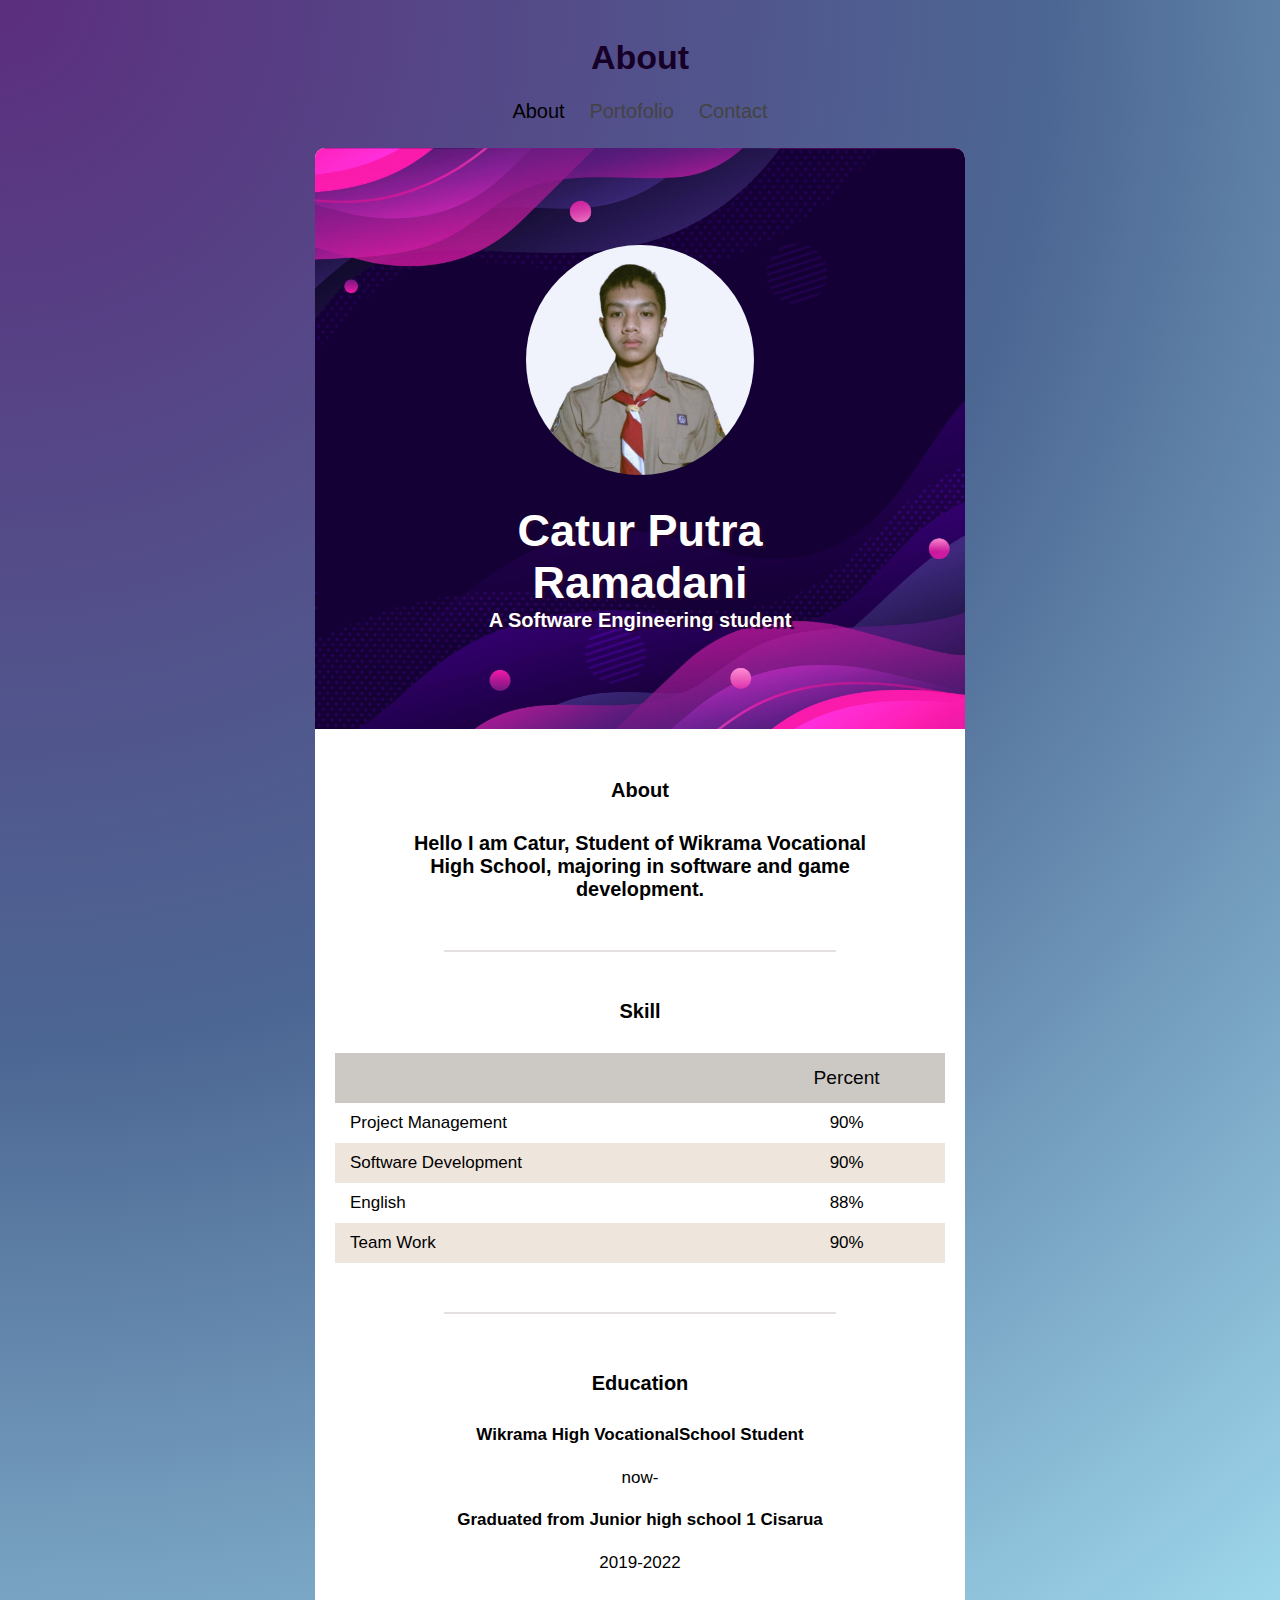
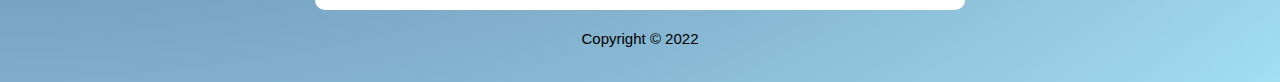
<file: index.html>
<!DOCTYPE html>
<html>
<head>
    <link rel="stylesheet" href="cssnya.css">
<meta charset="utf-8">
<title>Catur Putra Ramadani</title>
<link rel="stylesheet" type="text/css" href="cssnya.css">
</head>
<body>
<div class="container">
<!-- Judul Halaman -->
<h1>About</h1>
<!-- Navbar -->
<div class="navbar">
<ul type="square" class="list-nav">
<li><a href="#" class="active">About</a></li>
<li><a href="portofolio.html">Portofolio</a></li>
<li><a href="contact.html">Contact</a></li>
</ul>
</div>
<!-- Konten -->
<div class="content">
<!-- Profil -->
<div id="content-img">
<div class="content1">
<img src="img/profile.png.jpeg" style="border-radius:100% ;">
<h2 class="content-header">Catur Putra Ramadani</h2>
<p class="content-text">
<b> A Software Engineering student</b>
</p>
</div>
</div>
<!-- Deskripsi Singkat -->
<section class="section section-small">
<h2 class="section-header">About</h2>
<h3>Hello I am Catur, Student of Wikrama Vocational High School, majoring in software and game development.</h3>
</section>
<hr>
<!-- Table -->
<section class="section">
<h2 class="section-header">Skill</h2>
<div class="responsive-table">
<table>
<tr class="tr-header">
<th>&nbsp;</th>
<th>Percent</th>
</tr>
<tr>
<td class="text-left">Project Management</td>
<td>90%</td>
</tr>
<tr>
<td class="text-left">Software Development</td>
<td>90%</td>
</tr>
<tr>
<td class="text-left">English</td>
<td>88%</td>
</tr>
<tr>
<td class="text-left">Team Work</td>
<td>90%</td>
</tr>
</table>
</div>
</section>
<hr>
<!-- List Pendidikan -->
<section class="section section-small">
<h2 class="section-header">Education</h2>
<h4>Wikrama High VocationalSchool Student</h4>
<p>now-</p>
<h4>Graduated from Junior high school 1 Cisarua</h4>
<p>2019-2022</p>
</section>
</div>
<footer>
    <p class="footer-text">Copyright &copy; 2022</p>
</footer>
</div>
</body>
</html>
</file>
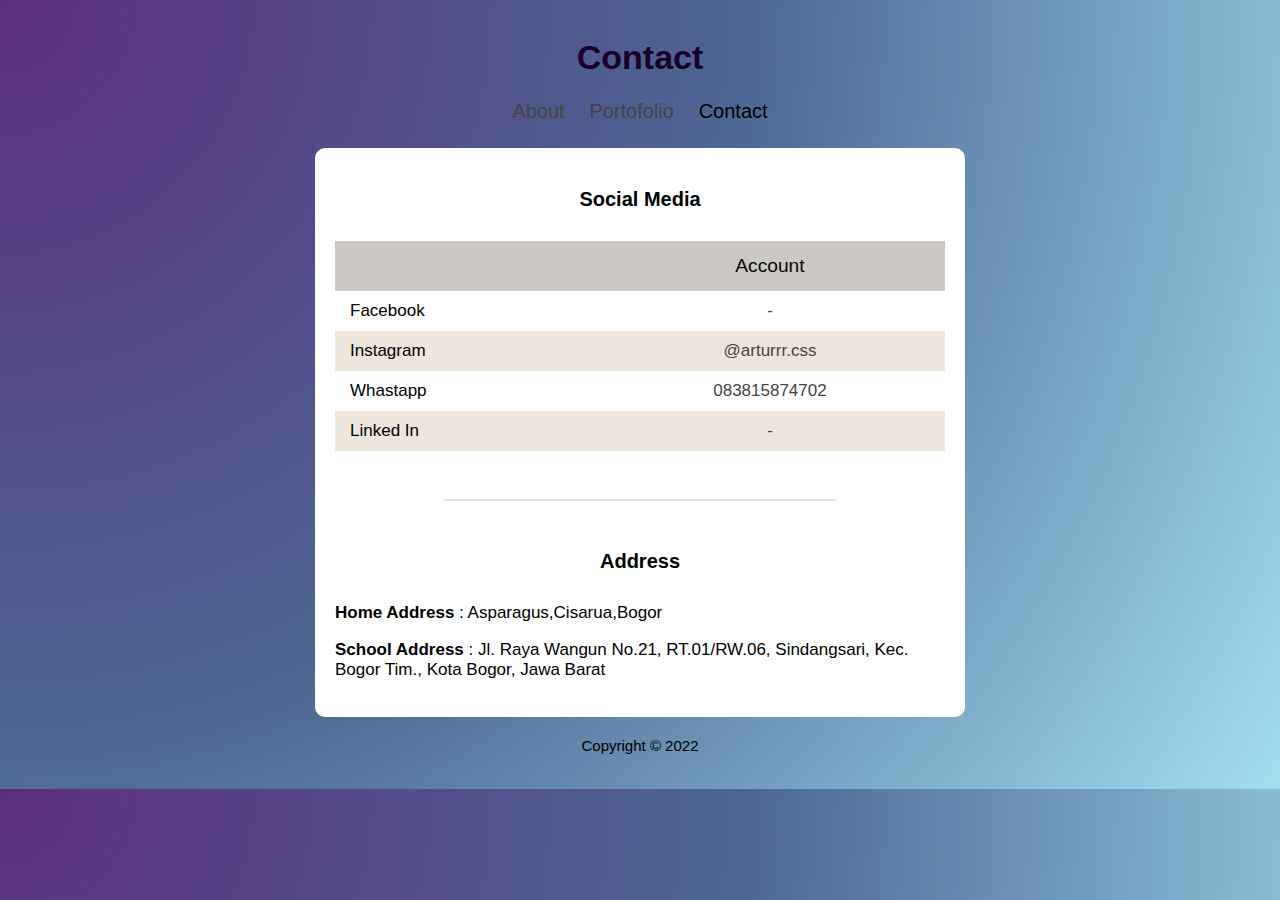
<file: contact.html>
<!DOCTYPE html>
<html>
<head>
<meta charset="utf-8">
<title>Personal Web</title>
<link rel="stylesheet" href="cssnya.css">
</head>
<body>
<div class="container">
<div class="header">
<h1 class="text-header">Contact</h1>
</div>
<div class="navbar">
<ul class="list-nav">
<li><a href="index.html">About</a></li>
<li><a href="portofolio.html">Portofolio</a></li>
<li><a href="#" class="active">Contact</a></li>
</ul>
</div>
<div class="content">
    <!-- Social Media -->
    <section class="section">
    <h2 class="section-header">Social Media</h2>
    <div class="responsive-table">
    <table>
    <tr class="tr-header">
    <th>&nbsp;</th>
    <th>Account</th>
    </tr>
    <tr>
    <td class="text-left">Facebook</td>
    <td>
    <a href="facebook.com">-</a>
    </td>
    </tr>
    <tr>
    <td class="text-left">Instagram</td>
    <td>
    <a href="https://www.instagram.com/arturrr.css/"target="_blank">@arturrr.css</a>
    </td>
    </tr>
    <tr>
    <td class="text-left">Whastapp</td>
    <td>
    <a href="Whatsapp.com">083815874702</a>
    </td>
    </tr>
    <tr>
    <td class="text-left">Linked In</td>
    <td>
    <a href="linkedin.com.com">-</a>
    </td>
    </tr>
    </table>
    </div>
    </section>
    <hr>
    <!-- Contact -->
    <section class="section">
    <h2 class="section-header">Address</h2>
    <p><b>Home Address </b>: Asparagus,Cisarua,Bogor</p>
    <p><b>School Address </b>: Jl. Raya Wangun No.21, RT.01/RW.06, Sindangsari, Kec. Bogor Tim., Kota Bogor, Jawa Barat </p>
    </section>
    </div>
    <footer>
    <p class="footer-text">Copyright &copy; 2022</p>
    </footer>
    </div>
    </body>
    </html>
</file>
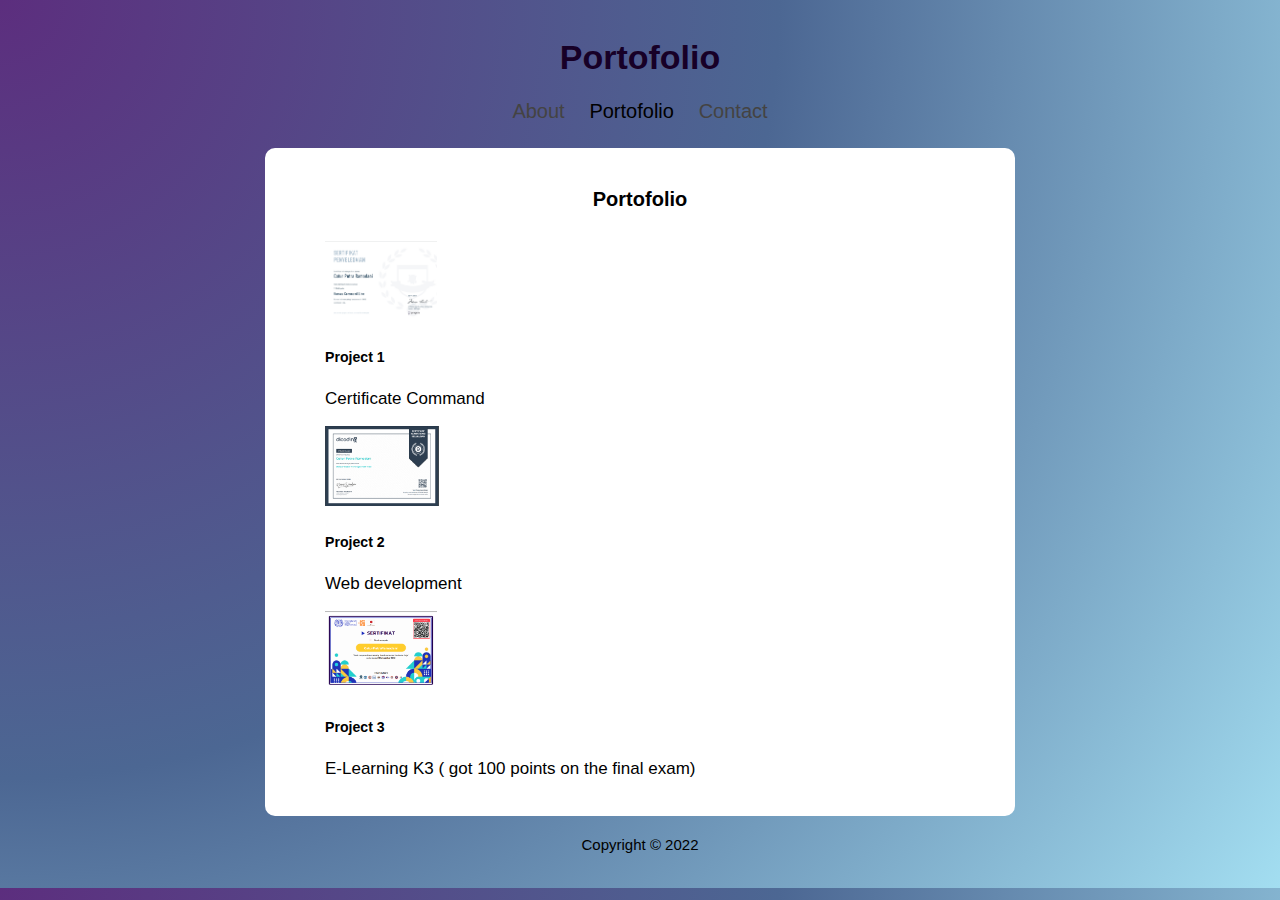
<file: portofolio.html>
<!DOCTYPE html>
<html>
<head>
<meta charset="utf-8">
<title>Personal Web</title>
<link rel="stylesheet" type="text/css" href="style.css">
</head>
<body>
<div class="container">
<h1>Portofolio </h1>
<div class="navbar">
<ul class="list-nav">
<li><a href="index.html">About</a></li>
<li><a href="#" class="active">Portofolio</a></li>
<li><a href="contact.html">Contact</a></li>
</ul>
</div>
<div class="content">
<!-- Portofolio -->
<section class="section">
<h2 class="section-header">Portofolio</h2>
<div class="gallery">
<figure class="images">
<img src="cmd.png"alt="image" height="80" witdh="80">
<figcaption>
<h5 class="name">Project 1
<span>
<a href="detail.html"></a>
</span>
</h5>
</figcaption>
Certificate Command
</figure>
<figure class="images">
    <img src="web dev.png"alt="image" height="80" witdh="80">
<figcaption>
<h5 class="name">Project 2
<span>
<a href="detail.html"></a>
</span>
</h5>
</figcaption>
Web development
</figure>
<figure class="images">
<img src="Screenshot 2022-11-26 170052.png" alt="image" height="80" witdh="80" />
<figcaption>
<h5 class="name">Project 3
<span>
<a href="detail.html"></a>
</span>
</h5>
</figcaption>
E-Learning K3 ( got 100 points on the final exam)

</figure>
</div>
</section>
</div>
<footer>
<p class="footer-text">Copyright &copy; 2022</p>
</footer>
</div>
</body>
</html>
</file>
<file: cssnya.css>
body {
    background: radial-gradient(circle at top left, #5C2E7E, #4C6793, #a3def1);
    color: #000000;
    
    font-family: "Open Sans", Arial;
    font-size: 17px;
    padding: 15px;
    margin: 0;
    }
    .container {
    max-width: 650px;
    margin-left: auto;
    margin-right: auto;
}

h1 { 
    text-align: center;
    color:#170027;
 }
.navbar {
text-align: center;
margin-bottom: 25px;
}
.list-nav {
padding: 0;
margin: 0;
}
.list-nav li {
display: inline-block;
list-style: none;
margin-left: 10px;
margin-right: 10px;
}
.list-nav a { font-size: 20px; }
.list-nav li a.active { color: #000000; }
a:hover { color: #000000; }
a {
color: #444342;
text-decoration:none;
}
.content {
background-color: #ffffff;
border-radius: 10px;
}
.content-header{ margin-bottom: 0; }
.content-text {
font-size: 20px;
margin: 0;
}
#content-img {
background-image: url(img/header.jpg);
background-position: center;
background-size: cover;
min-height: 400px;
text-align: center;
border-top-left-radius: 10px;
border-top-right-radius: 10px;
}
#content-img img {
max-width: 50%;
margin-bottom: -15px;
}
.content1 {
padding: 15%;
font-size: 30px;
color:#fff;
text-shadow: 3px 2px 1px #260533;

}
.section {
padding-top: 10px;
padding-left: 20px;
padding-right: 20px;
padding-bottom: 20px;
}
.section-small {
max-width: 490px;
margin-left: auto;
margin-right: auto;
padding-top: 20px;
text-align: center;
}
.section-header{
color: #000000;
text-align: center;
font-size: 20px;
margin-top: 30px;
margin-bottom: 30px;
}
hr {
width: 60%;
border: 0.5px solid rgb(228, 224, 224);
}
table {
width: 100%;
border-spacing: 0;
padding-bottom: 20px;
}
th {
color: #050505;
font-weight: 400;
font-size: 1.2rem;
padding-left: 15px;
padding-right: 15px;
}
td {
text-align: center;
padding: 10px 15px;
}
.text-left { text-align: left; }
tr:nth-child(odd) { background-color: #eee5dc; }
tr.tr-header {
background-color: #ccc9c5;
height: 50px;
}
.footer-text {
    font-size: 15px;
margin-top: 20px;
margin-bottom: 20px;
text-align: center;
}
img{
    border-radius: 50%;
}
.circular-image {
    border: 1px solid #000000;
    width: 150px;
    height: 150px;
    overflow: hidden;
}
</file>
<file: style.css>
body {
    background: radial-gradient(circle at top left, #5C2E7E, #4C6793, #a3def1);
    color: #000000;
    background-repeat:repeat;
    font-family: "Open Sans", Arial;
    font-size: 17px;
    padding: 15px;
    margin: 0;
    }
.container {
    max-width: 750px;
    margin-left: auto;
    margin-right: auto;
}

h1 { 
    text-align: center;
    color:#170027;
 }
.navbar {
text-align: center;
margin-bottom: 25px;
}
.list-nav {
padding: 0;
margin: 0;
}
.list-nav li {
display: inline-block;
list-style: none;
margin-left: 10px;
margin-right: 10px;
}
.list-nav a { font-size: 20px; }
.list-nav li a.active { color: #000000; }
a:hover { color: #000000; }
a {
color: #444342;
text-decoration:none;
}
.content {
background-color: #ffffff;
border-radius: 10px;
}
.content-header{ margin-bottom: 0; }
.content-text {
font-size: 20px;
margin: 0;
}
#content-img {
background-image: url(img/header.jpg);
background-position: center;
background-size: cover;
min-height: 400px;
text-align: center;
border-top-left-radius: 10px;
border-top-right-radius: 10px;
}
#content-img img {
max-width: 50%;
margin-bottom: -15px;
}
.content1 {
padding: 15%;
font-size: 30px;
color:#fff;
text-shadow: 3px 2px 1px #260533;

}
.section {
padding-top: 10px;
padding-left: 20px;
padding-right: 20px;
padding-bottom: 20px;
}
.section-small {
max-width: 490px;
margin-left: auto;
margin-right: auto;
padding-top: 20px;
text-align: center;
}
.section-header{
color: #000000;
text-align: center;
font-size: 20px;
margin-top: 30px;
margin-bottom: 30px;
}
hr {
width: 60%;
border: 0.5px solid rgb(228, 224, 224);
}
table {
width: 100%;
border-spacing: 0;
padding-bottom: 20px;
}
th {
color: #050505;
font-weight: 400;
font-size: 1.2rem;
padding-left: 15px;
padding-right: 15px;
}
td {
text-align: center;
padding: 10px 15px;
}
.text-left { text-align: left; }
tr:nth-child(odd) { background-color: #eee5dc; }
tr.tr-header {
background-color: #ccc9c5;
height: 50px;
}
.footer-text {
    font-size: 15px;
margin-top: 20px;
margin-bottom: 20px;
text-align: center;
}
.circular-image {
    border: 1px solid #000000;
    width: 150px;
    height: 150px;
    overflow: hidden;
}
</file>
